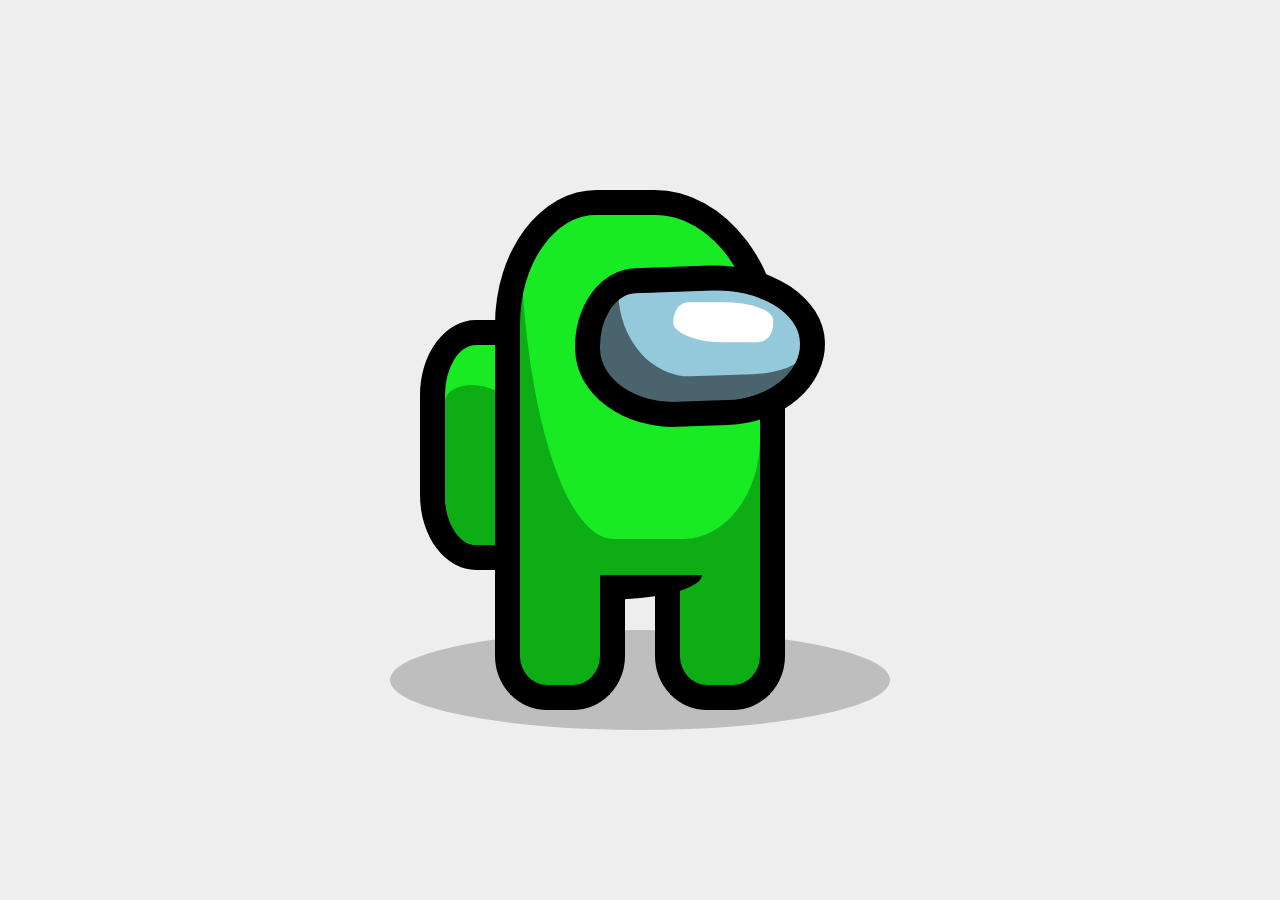
<file: among.html>
<!DOCTYPE html>
<html lang="en">
<head>
    <meta charset="UTF-8">
    <meta http-equiv="X-UA-Compatible" content="IE=edge">
    <meta name="viewport" content="width=device-width, initial-scale=1.0">
    <link rel="stylesheet" href="./css/us.css">
    <title>Mi Among Us</title>
</head>
<body>
    <div class="character">
        <div class="body"></div>
        <div class="glass">
            <div class="white-reflection"></div>
        </div>
        <div class="legs">
            <div class="left-leg"></div>
            <div class="right-leg"></div>
        </div>
        <div class="bag"></div>
    </div>
</body>
</html>
</file>
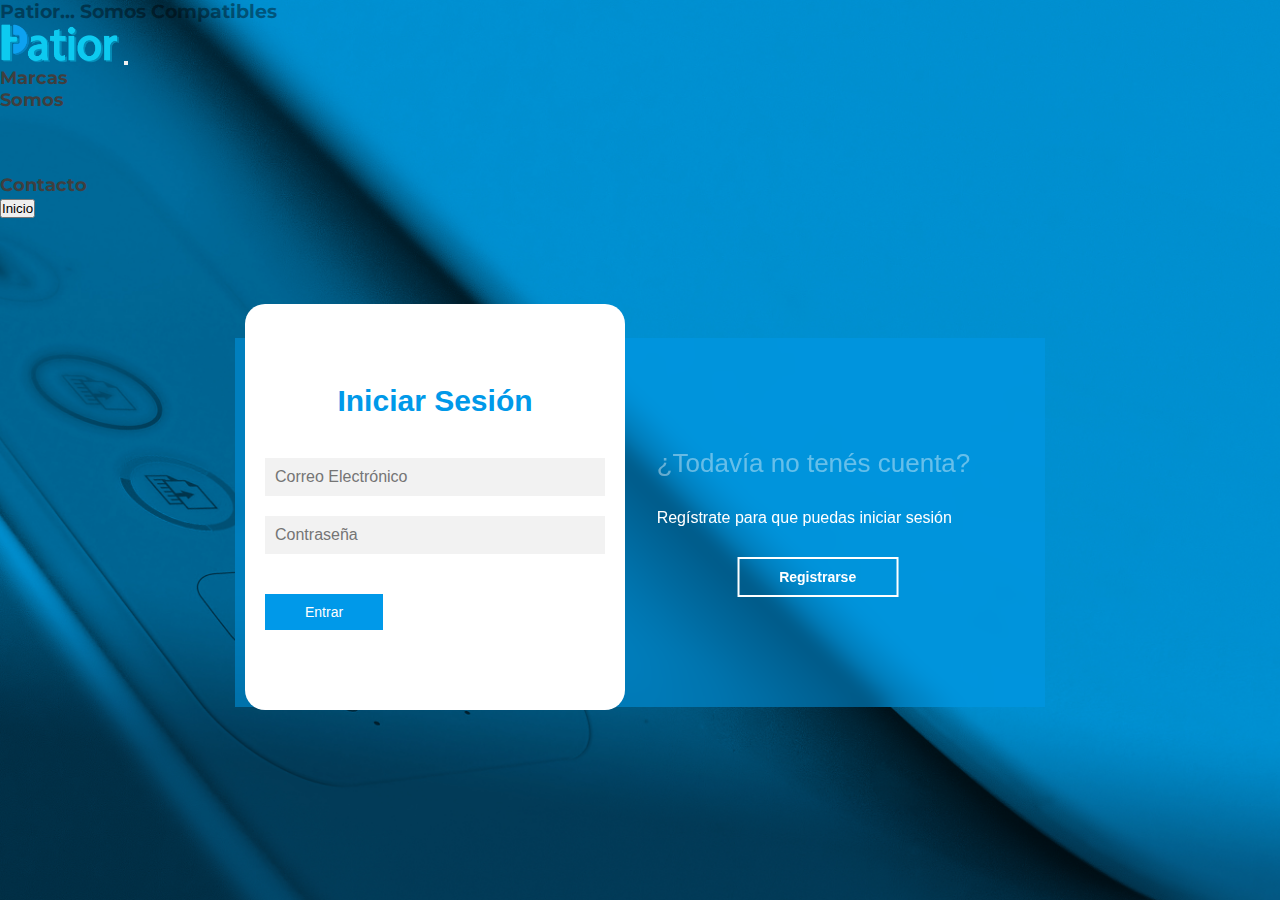
<file: ingreso.html>
<!DOCTYPE html>

<html lang="es">

<head>

    <!-- Metas Requeridos-->

    <meta charset="UTF-8">

    <meta http-equiv="X-UA-Compatible" content="IE=edge">

    <meta name="viewport" content="width=device-width, initial-scale=1.0">

    <meta name="keywords" content="cartucho compatible, impresora compatible, tabla de compatibilidad">

    <meta name="author" content="Marcelo Leiva">

    <meta name="copyright" content="Milenio3">



    <!-- Bootstrap | CSS | Favicon | Título -->

    <link href="https://cdn.jsdelivr.net/npm/bootstrap@5.1.3/dist/css/bootstrap.min.css" rel="stylesheet" integrity="sha384-1BmE4kWBq78iYhFldvKuhfTAU6auU8tT94WrHftjDbrCEXSU1oBoqyl2QvZ6jIW3" crossorigin="anonymous">

    <link rel="stylesheet" href="assets/css/style.css">

    <link rel="icon" type="image/png" href="./img/favicon.ico"/>

    <title>Login y Registro - Leivahm</title>



</head>

<body>

    <!-- ========== -->

    <!-- ENCABEZADO -->

    <!-- ========== -->



    <header class="container-fluid bg-primary d-flex justify-content-center">

        <h3 class="text-light mt-2 fs-4 ">Patior... Somos Compatibles</h3>

    </header>





    <!-- ============================= -->

    <!--     BARRA DE NAVEGACIÓN       -->

    <!-- ============================= -->



    <nav class="navbar navbar-expand-lg navbar-light bg-light p-3" id="menu">

        <div class="container-fluid">



            <a class="navbar-brand" href="index.html">

                <img src="./img/patior-logo.png" alt="Patior" width="120">

                <!-- <span class="text-info fs-4 fw-bold">::Patior </span> -->

              <!-- <span class="text-info fs-4 fwbold"><i class="bi bi-arrow-up-square-fill"></i></span> -->

            </a>



            <button class="navbar-toggler" type="button" data-bs-toggle="collapse" data-bs-target="#navbarSupportedContent" aria-controls="navbarSupportedContent" aria-expanded="false" aria-label="Toggle navigation">

                <span class="navbar-toggler-icon"></span>

            </button>



            <div class="collapse navbar-collapse" id="navbarSupportedContent">

                <ul class="navbar-nav ms-auto mb-2 mb-lg-0">

                    <li class="nav-item">

                        <a class="nav-link" href="./index.html#intro">Marcas</a>

                    </li>



                    <li class="nav-item dropdown">

                        <a class="nav-link dropdown-toggle" href="#" id="navbarDropdown" role="button" data-bs-toggle="dropdown" aria-expanded="false">

                        Somos

                        </a>

                        <ul class="dropdown-menu" aria-labelledby="navbarDropdown">

                            <li><a class="dropdown-item" href="./#equipo">Equipo</a></li>



                            <li><hr class="dropdown-divider"></li>



                            <li><a class="dropdown-item" href="./#local">Ubicación</a></li>

                        </ul>

                    </li>

                    

                    <li class="nav-item">

                        <a class="nav-link" href="./#seccion-contacto">Contacto</a>

                    </li>

                    <li class="ms-5">
                        <a href="./index.html" class="d-flex">
                            <button class="text-light btn btn-primary btn-info-outline-success w-100 fs-7" type="button">Inicio</button>
                        </a>
                    </li>

                </ul>



            </div>

        </div>

    </nav>



    <!-- ================    -->

    <!-- LOGIN & REGISTRO    -->

    <!-- ================    -->



    <main>

        <div class="caja__todo">

            <div class="caja__trasera">

                <div class="caja__trasera-login">

                    <h3>¿Ya tenés una cuenta?</h3>

                    <p>Inicia sesión para entrar en la página</p>

                    <button id="btn__iniciar-sesion">Iniciar Sesión</button>

                </div>

                <div class="caja__trasera-register">

                    <h3>¿Todavía no tenés cuenta?</h3>

                    <p>Regístrate para que puedas iniciar sesión</p>

                    <button id="btn__registrarse">Registrarse</button>

                </div>

            </div>



            <!-- ============================== -->

            <!-- Formulario de Login y Registro -->

            <!-- ============================== -->



            <div class="contenedor__login-register">

                <!-- Login -->

                <form action="" class="formulario__login">

                    <h2>Iniciar Sesión</h2>

                    <label for="email"></label>

                    <input type="text" placeholder="Correo Electrónico" id="email">

                    <label for="pass"></label>

                    <input type="password" name="" id="pass" placeholder="Contraseña">

                    <label for="entrar"></label>

                    <button id="entrar" onclick="iniciar()">Entrar</button>

                </form>

                <!-- Registro -->

                <form action="" class="formulario__register">

                    <h2>Registrarse</h2>

                    <label for="nombre"></label>

                    <input type="text" placeholder="Nombre Completo" id="nombre">

                    <label for="correo"></label>

                    <input type="text" placeholder="Correo Electrónico" id="correo">

                    <label for="usuario"></label>

                    <input type="text" placeholder="Usuario" id="usuario">

                    <label for="password"></label>

                    <input type="password" placeholder="Contraseña" id="password">

                    <label for="registrarse"></label>

                    <button id="registrarse" onclick="registrar()">Registrarse</button>

                </form>

            </div>

        </div>

    </main>

    <script src="https://cdn.jsdelivr.net/npm/bootstrap@5.1.3/dist/js/bootstrap.bundle.min.js" integrity="sha384-ka7Sk0Gln4gmtz2MlQnikT1wXgYsOg+OMhuP+IlRH9sENBO0LRn5q+8nbTov4+1p" crossorigin="anonymous"></script>



    <script src="assets/js/script.js"></script>

</body>

</html>
</file>
<file: css/us.css>
body{
    min-height: 100vh;
    margin: 0;
    display: grid;
    place-items: center;
    background-color: #eee;
}


.character{
    position: relative;
}

.character::after{
    content: "";
    position: absolute;
    width: 500px;
    height: 100px;
    background-color: #bebebe;
    border-radius: 50%;
    bottom: -20px;
    z-index: -1;
    left: 50%;
    transform: translateX(-50%);
}

.body{
    position: relative;
    width: 240px;
    height: 360px;
    border: 25px solid #000;
    border-bottom: none;
    border-radius: 35% 45% 0 0;
    background-color: #0dad15;
    overflow: hidden;
}

.body::before{
    content: "";
    position: absolute;
    width: 100%;
    height: 90%;
    background-color: #18eb23;
    border-radius: 10% 10% 32% 39%/ 0% 10% 31% 100%;
}

.glass{
    position: absolute;
    width: 200px;
    height: 110px;
    background-color: #4a646d;
    border: 25px solid #000;
    right: -40px;
    top: 76px;
    transform: rotate(-2deg);
    border-radius: 25% 45% 40% 40%/ 50%;
    overflow: hidden;
}

.glass::before{
    content: "";
    position: absolute;
    right: 0;
    width: 90%;
    height: 85px;
    background: #94c9db;
    border-radius: 10% 10% 27% 39%/ 0% 10% 20% 100%;
}

.white-reflection{
    position: absolute;
    width: 100px;
    height: 40px;
    background-color: #fff;
    transform: rotate(2deg);
    top: 12px;
    right: 26px;
    border-radius: 30% 100% 30% 100%/ 100% 90% 90% 100%;
}

.character .legs{
    display: flex;
    justify-content: space-between;
}

.character .left-leg, .character .right-leg{
    width: 80px;
    height: 110px;
    background-color: #0dad15;
    border: 25px solid #000;
    border-top: none;
    border-radius: 0 0 40% 40%;
}

.character .left-leg::before{
    position: relative;
}

.character .left-leg::before{
    content: "";
    position: absolute;
    width: 100px;
    height: 25px;
    background-color: #000;
    left: 37%;
    border-radius: 0 0 100% 0;
}

.character .bag{
    position: absolute;
    width: 90px;
    height: 200px;
    background-color: #18eb23;
    top: 130px;
    left: -75px;
    z-index: -1;
    border: 25px solid #000;
    border-radius: 40% 0 0 40%/ 30%;
    overflow: hidden;
}

.character .bag::before{
    content: "";
    position: absolute;
    width: 100%;
    height: 80%;
    background-color:#0dad15;
    bottom: 0;
    border-radius: 30% 70% 0 0/ 10% 50% 0 0;
}
</file>
<file: assets/css/style.css>
@import url('https://fonts.googleapis.com/css2?family=Montserrat&display=swap');

*{
    margin: 0;
    padding: 0;
    box-sizing: border-box;
    text-decoration: none;
}

body{
    background-image: url(../images/fondo3.jpg);
    background-size: cover;
    background-repeat: no-repeat;
    background-position: center;
    background-attachment: fixed;
    font-family: 'Montserrat', sans-serif;
    overflow-x: hidden;
}

/* === HEADER === */
h3 {
    opacity: 0.4;
}

/* ===== MENU === */
#menu li > a {
    font-size: 18px;
    font-weight: bold;
    color: #3f3f3f;
    text-decoration: none;
}

#menu li > a:hover {
    background-color: #0099ff;
    color: #f3f3f3;
    -moz-transition: .4s linear;
    -webkit-transition: .4s ease-out;
    transition: .4s linear;
}

#menu form > button {
    font-size: 18px;
    font-weight: bold;
}

#menu input::placeholder {
    color: #cfcfcf;
}

main{
    width: 100%; 
    max-width: 850px; /*hml p/modificar el deslizamiento de la caja trasera en menos de 850px*/
    min-width: 300px; /*hml p/limitar el resize mínimo*/
    padding: 20px;
    margin: auto;
    margin-top:100px;
}

.contenedor__todo{
    width: 100%;
    max-width: 800px;
    margin: auto;
    position: relative;
}

.caja__trasera{
    font-family: -apple-system, BlinkMacSystemFont, 'Segoe UI', Roboto, Oxygen, Ubuntu, Cantarell, 'Open Sans', 'Helvetica Neue', sans-serif;
    width: 100%;
    padding: 10px 20px;
    display: flex;
    justify-content: center;
    backdrop-filter: blur(10px);
    background-color: rgba(0, 153, 233, 0.5);
}

.caja__trasera div{
    margin: 100px 40px; 
    color: white;
    transition: all 500ms;
}

.caja__trasera div p,
.caja__trasera div button{
    margin-top: 30px;
}

.caja__trasera div h3{
    font-weight: 400;
    font-size: 26px;
}

.caja__trasera button{
    padding: 10px 40px;
    border: 2px solid #fff;
    background: transparent;
    font-size: 14px;
    font-weight: 600;
    cursor: pointer;
    color:#fff;
    outline: none;
    transition: all 300ms;
}

.caja__trasera button:hover{
    background: #fff;
    color: rgba(0, 153, 233);
}

.caja__trasera-login button{
    transform: translate(40%);
}

.caja__trasera-register button{
    transform: translate(50%);
}

/* Formularios */

.contenedor__login-register{
    display: flex;
    align-items: center;
    width: 100%;
    max-width: 380px;
    position: relative;
    top: -200px;
    left: 10px;
    font-family: -apple-system, BlinkMacSystemFont, 'Segoe UI', Roboto, Oxygen, Ubuntu, Cantarell, 'Open Sans', 'Helvetica Neue', sans-serif;
    transition: left 500ms cubic-bezier(0.175, 0.885, 0.320, 1.275);
}

.contenedor__login-register form{
    width: 100%;
    padding: 80px 20px;
    background: #fff;
    position:absolute;
    border-radius: 20px;
}

.contenedor__login-register form h2{
    font-size: 30px;
    text-align: center;
    margin-bottom: 20px;
    color: #0099E9;
}

.contenedor__login-register form input{
    width: 100%;
    margin-top: 20px;
    padding: 10px;
    border: none;
    background: #f2f2f2;
    font-size: 16px;
    outline: none;
}

.contenedor__login-register button{
    padding: 10px 40px;
    margin-top: 40px;
    border: none;
    font-size: 14px;
    background-color: #0099E9;
    color: #fff;
    cursor: pointer;
    outline: none;
}

.formulario__login{
    opacity: 1;
    display: block;
}

.formulario__register{
    display: none;
}

/* Trabajando en el Responsive*/

@media screen and (max-width: 850px){
    /* Cajas Traseras */
    main{
        margin-top: 50px;
    }

    .caja__trasera{
        max-width: 350px;
        height: 300px;
        flex-direction: column;
        margin: auto;
    } /* para restringir el tamaño mín */

    .caja__trasera div{
        margin: 0px;
        position: absolute;
    }

    .caja__trasera-login{
        display: none;
    }

    /*Formulario*/

    .contenedor__login-register{
        top: -10px;
        left: -5px;
        margin: auto;
    }

    .contenedor__login-register form{
        position: relative;
    }
}


/* ======= MEDIA MENU DESPLEGABLE ======= */

@media all and (min-width: 992px) {
	.navbar .dropdown-menu-end{ right:0; left: auto;  }
	.navbar .nav-item .dropdown-menu{  display:block; opacity: 0;  visibility: hidden; transition:.3s; margin-top:0;  }
	.navbar .nav-item:hover .nav-link{ color: #fff;  }
	.navbar .dropdown-menu.fade-down{ top:80%; transform: rotateX(-75deg); transform-origin: 0% 0%; }
	.navbar .dropdown-menu.fade-up{ top:180%;  }
	.navbar .nav-item:hover .dropdown-menu{ transition: .3s; opacity:1; visibility:visible; top:100%; transform: rotateX(0deg); }
}
</file>
